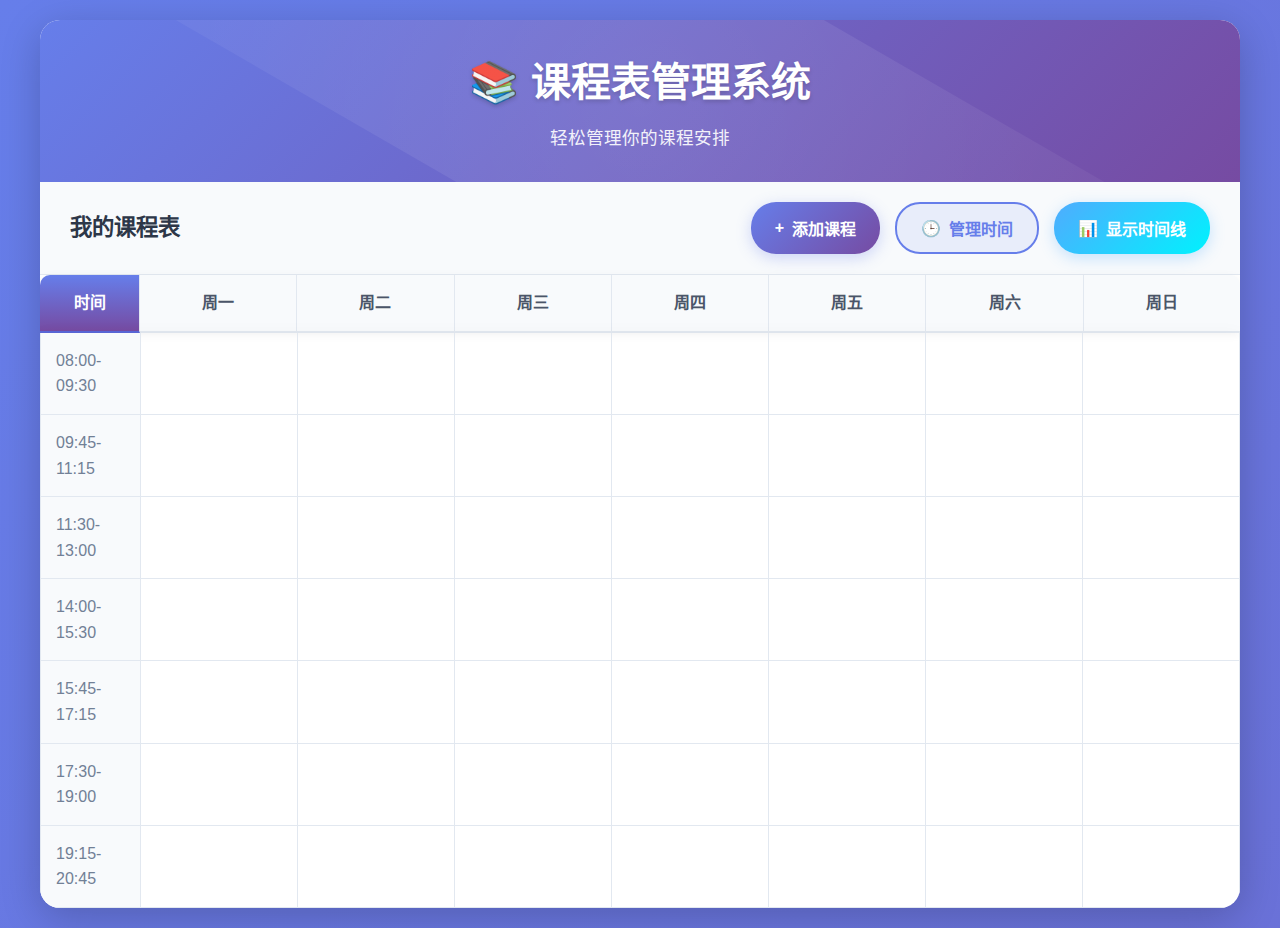
<file: index.html>
<!DOCTYPE html>
<html lang="zh-CN">

<head>
    <meta charset="UTF-8">
    <meta name="viewport" content="width=device-width, initial-scale=1.0">
    <title>课程表管理系统</title>
    <link rel="stylesheet" href="style.css">
</head>

<body>
    <div class="container">
        <header class="header">
            <h1>📚 课程表管理系统</h1>
            <p>轻松管理你的课程安排</p>
        </header>

        <main>
            <!-- 顶部操作栏 -->
            <section class="action-bar">
                <div class="action-bar-content">
                    <h2 class="action-title">我的课程表</h2>
                    <div class="action-buttons">
                        <button id="addCourseBtn" class="btn-add-course">
                            <span class="btn-icon">+</span>
                            添加课程
                        </button>
                        <button id="manageTimeSlotsBtn" class="btn-manage-time">
                            <span class="btn-icon">🕒</span>
                            管理时间
                        </button>
                        <button id="toggleTimelineBtn" class="btn-toggle-timeline">
                            <span class="btn-icon">📊</span>
                            显示时间线
                        </button>
                    </div>
                </div>
            </section>

            <!-- 时间线显示区域 -->
            <section id="timelineSection" class="timeline-section">
                <div class="timeline-container">
                    <h3>课程时间线</h3>
                    <div id="timelineContent" class="timeline-content">
                        <div class="empty-timeline">
                            <div class="empty-icon">📊</div>
                            <p>暂无课程时间线数据</p>
                        </div>
                    </div>
                </div>
            </section>

            <!-- 课程表网格显示区域 -->
            <section id="scheduleSection" class="course-schedule-section">
                <div class="schedule-container">
                    <div class="schedule-header">
                        <div class="time-header">时间</div>
                        <div class="day-header">周一</div>
                        <div class="day-header">周二</div>
                        <div class="day-header">周三</div>
                        <div class="day-header">周四</div>
                        <div class="day-header">周五</div>
                        <div class="day-header">周六</div>
                        <div class="day-header">周日</div>
                    </div>
                    <div id="scheduleGrid" class="schedule-grid">
                        <!-- 时间段行将通过JavaScript动态生成 -->

                        <!-- 修改空状态提示的显示方式 -->
                        <div id="emptyState" class="empty-state">
                            <div class="empty-icon">📚</div>
                            <h3>还没有添加任何课程</h3>
                            <p>点击右上角的"添加课程"按钮开始创建你的课程表吧！</p>
                        </div>
                    </div>
                </div>

                <!-- 移动端课程列表 -->
                <div class="mobile-course-list">
                    <div class="day-tabs">
                        <button class="day-tab active" data-day="all">全部</button>
                        <button class="day-tab" data-day="周一">周一</button>
                        <button class="day-tab" data-day="周二">周二</button>
                        <button class="day-tab" data-day="周三">周三</button>
                        <button class="day-tab" data-day="周四">周四</button>
                        <button class="day-tab" data-day="周五">周五</button>
                        <button class="day-tab" data-day="周六">周六</button>
                        <button class="day-tab" data-day="周日">周日</button>
                    </div>
                    <div id="courseCardsContainer" class="course-cards-container">
                        <!-- 课程卡片将通过JavaScript动态生成 -->
                    </div>
                </div>
            </section>
        </main>

        <!-- 添加课程模态框 -->
        <div id="courseModal" class="modal">
            <div class="modal-content">
                <div class="modal-header">
                    <h3>添加新课程</h3>
                    <button class="modal-close" id="closeModal">&times;</button>
                </div>
                <form id="courseForm" class="course-form">
                    <div class="form-group">
                        <label for="courseName">课程名称</label>
                        <input type="text" id="courseName" name="courseName" required placeholder="请输入课程名称">
                    </div>

                    <div class="form-group">
                        <label for="teacher">授课教师</label>
                        <input type="text" id="teacher" name="teacher" required placeholder="请输入教师姓名">
                    </div>

                    <div class="form-group">
                        <label for="day">上课日期</label>
                        <select id="day" name="day" required>
                            <option value="">请选择日期</option>
                            <option value="周一">周一</option>
                            <option value="周二">周二</option>
                            <option value="周三">周三</option>
                            <option value="周四">周四</option>
                            <option value="周五">周五</option>
                            <option value="周六">周六</option>
                            <option value="周日">周日</option>
                        </select>
                    </div>

                    <div class="form-group">
                        <label for="time">上课时间</label>
                        <select id="time" name="time" required>
                            <option value="">请选择时间段</option>
                            <!-- 时间段将通过JavaScript动态生成 -->
                        </select>
                    </div>

                    <div class="form-group">
                        <label for="location">上课地点</label>
                        <input type="text" id="location" name="location" required placeholder="请输入教室或地点">
                    </div>

                    <!-- 添加学生人数字段 -->
                    <div class="form-group">
                        <label for="studentCount">学生人数</label>
                        <input type="number" id="studentCount" name="studentCount" min="0" placeholder="请输入学生人数">
                    </div>

                    <!-- 添加课程分类字段 -->
                    <div class="form-group">
                        <label for="courseType">课程分类</label>
                        <select id="courseType" name="courseType">
                            <option value="必修课">必修课</option>
                            <option value="选修课">选修课</option>
                            <option value="实验课">实验课</option>
                            <option value="讲座">讲座</option>
                            <option value="其他">其他</option>
                        </select>
                    </div>

                    <!-- 添加颜色选择字段 -->
                    <div class="form-group">
                        <label for="courseColor">课程颜色</label>
                        <div class="color-picker">
                            <input type="color" id="courseColor" name="courseColor" value="#667eea">
                            <div class="color-presets">
                                <span class="color-preset" data-color="#667eea"></span>
                                <span class="color-preset" data-color="#764ba2"></span>
                                <span class="color-preset" data-color="#f093fb"></span>
                                <span class="color-preset" data-color="#f5576c"></span>
                                <span class="color-preset" data-color="#4facfe"></span>
                                <span class="color-preset" data-color="#43e97b"></span>
                                <span class="color-preset" data-color="#fa709a"></span>
                                <span class="color-preset" data-color="#fee140"></span>
                            </div>
                        </div>
                    </div>

                    <div class="form-group">
                        <label for="description">课程描述</label>
                        <textarea id="description" name="description" placeholder="请输入课程描述（可选）"></textarea>
                    </div>

                    <div class="modal-actions">
                        <button type="button" class="btn-cancel" id="cancelBtn">取消</button>
                        <button type="submit" class="btn-primary">保存课程</button>
                    </div>

                </form>
            </div>
        </div>

        <!-- 时间段管理模态框 -->
        <div id="timeSlotsModal" class="modal">
            <div class="modal-content">
                <div class="modal-header">
                    <h3>管理时间段</h3>
                    <button class="modal-close" id="closeTimeSlotsModal">&times;</button>
                </div>
                <div class="time-slots-management">
                    <div class="time-slots-controls">
                        <button id="addTimeSlotBtn" class="btn-add-time-slot">
                            <span class="btn-icon">+</span>
                            添加时间段
                        </button>
                    </div>
                    <div id="timeSlotsList" class="time-slots-list">
                        <!-- 时间段列表将通过JavaScript动态生成 -->
                    </div>
                </div>
            </div>
        </div>

        <!-- 移动端课程详情模态框 -->
        <div id="courseDetailModal" class="modal">
            <div class="modal-content">
                <div class="modal-header">
                    <h3>课程详情</h3>
                    <button class="modal-close" id="closeDetailModal">&times;</button>
                </div>
                <div class="course-detail-content" id="courseDetailContent">
                    <!-- 课程详情内容将通过JavaScript动态生成 -->
                </div>
            </div>
        </div>
    </div>

    <script src="script.js"></script>
</body>

</html>
</file>
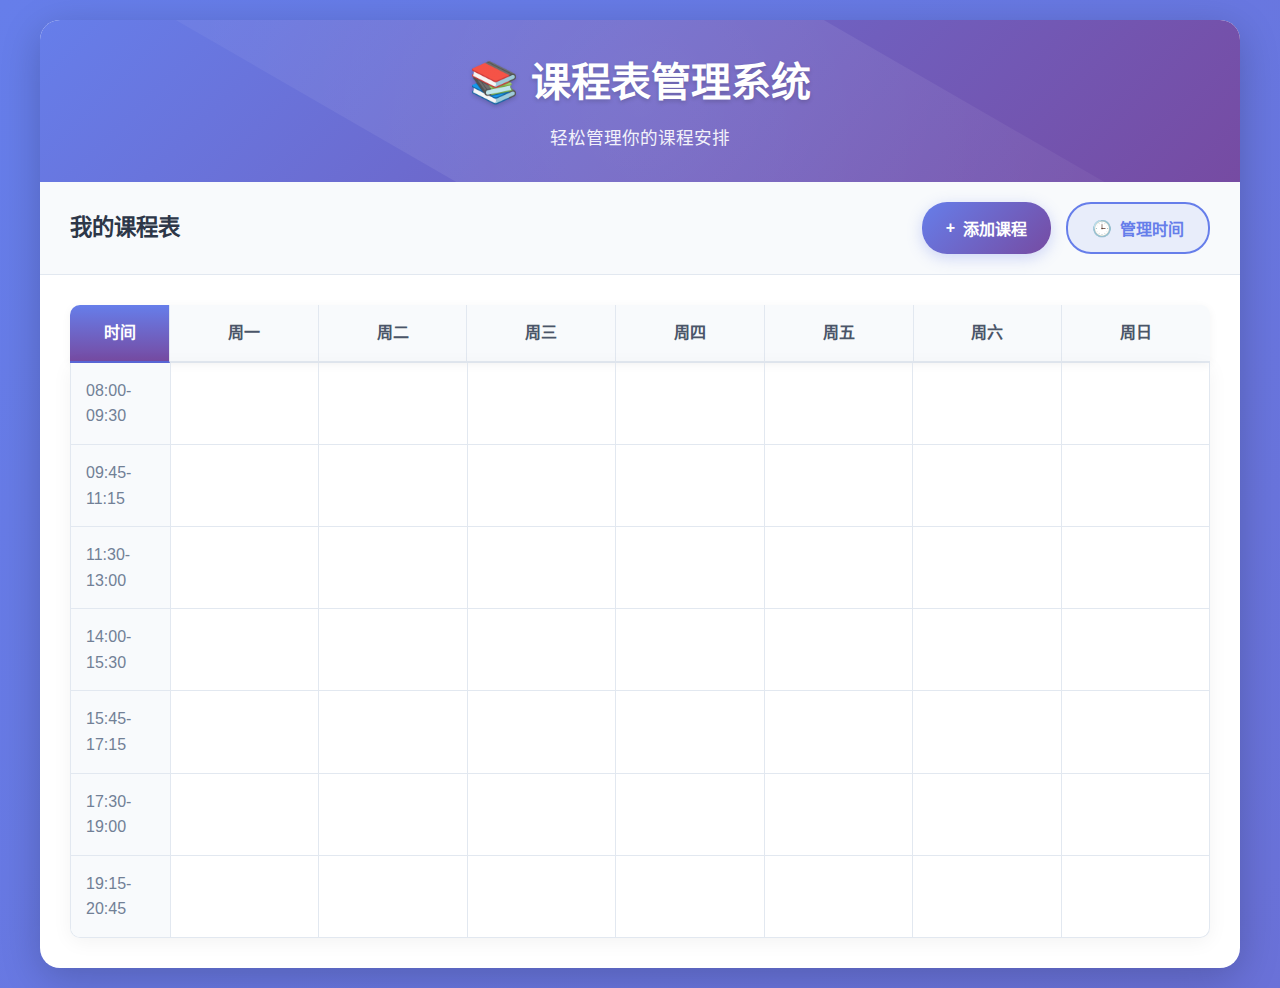
<file: secret/index.html>
<!DOCTYPE html>
<html lang="zh-CN">
<head>
    <meta charset="UTF-8">
    <meta name="viewport" content="width=device-width, initial-scale=1.0">
    <title>课程表管理系统</title>
    <link rel="stylesheet" href="style.css">
</head>
<body>
    <div class="container">
        <header class="header">
            <h1>📚 课程表管理系统</h1>
            <p>轻松管理你的课程安排</p>
        </header>

        <main>
            <!-- 顶部操作栏 -->
            <section class="action-bar">
                <div class="action-bar-content">
                    <h2 class="action-title">我的课程表</h2>
                    <div class="action-buttons">
                        <button id="addCourseBtn" class="btn-add-course">
                            <span class="btn-icon">+</span>
                            添加课程
                        </button>
                        <button id="manageTimeSlotsBtn" class="btn-manage-time">
                            <span class="btn-icon">🕒</span>
                            管理时间
                        </button>
                    </div>
                </div>
            </section>

            <!-- 课程表网格显示区域 -->
            <section class="course-schedule-section">
                <div class="schedule-container">
                    <div class="schedule-header">
                        <div class="time-header">时间</div>
                        <div class="day-header">周一</div>
                        <div class="day-header">周二</div>
                        <div class="day-header">周三</div>
                        <div class="day-header">周四</div>
                        <div class="day-header">周五</div>
                        <div class="day-header">周六</div>
                        <div class="day-header">周日</div>
                    </div>
                    <div id="scheduleGrid" class="schedule-grid">
                        <!-- 时间段行将通过JavaScript动态生成 -->

                        <!-- 修改空状态提示的显示方式 -->
                        <div id="emptyState" class="empty-state">
                            <div class="empty-icon">📚</div>
                            <h3>还没有添加任何课程</h3>
                            <p>点击右上角的"添加课程"按钮开始创建你的课程表吧！</p>
                        </div>
                    </div>
                </div>
                
                <!-- 移动端课程列表 -->
                <div class="mobile-course-list">
                    <div class="day-tabs">
                        <button class="day-tab active" data-day="all">全部</button>
                        <button class="day-tab" data-day="周一">周一</button>
                        <button class="day-tab" data-day="周二">周二</button>
                        <button class="day-tab" data-day="周三">周三</button>
                        <button class="day-tab" data-day="周四">周四</button>
                        <button class="day-tab" data-day="周五">周五</button>
                        <button class="day-tab" data-day="周六">周六</button>
                        <button class="day-tab" data-day="周日">周日</button>
                    </div>
                    <div id="courseCardsContainer" class="course-cards-container">
                        <!-- 课程卡片将通过JavaScript动态生成 -->
                    </div>
                </div>
            </section>
        </main>

        <!-- 添加课程模态框 -->
        <div id="courseModal" class="modal">
            <div class="modal-content">
                <div class="modal-header">
                    <h3>添加新课程</h3>
                    <button class="modal-close" id="closeModal">&times;</button>
                </div>
                <form id="courseForm" class="course-form">
                    <div class="form-group">
                        <label for="courseName">课程名称</label>
                        <input type="text" id="courseName" name="courseName" required placeholder="请输入课程名称">
                    </div>
                    
                    <div class="form-group">
                        <label for="teacher">授课教师</label>
                        <input type="text" id="teacher" name="teacher" required placeholder="请输入教师姓名">
                    </div>
                    
                    <div class="form-group">
                        <label for="day">上课日期</label>
                        <select id="day" name="day" required>
                            <option value="">请选择日期</option>
                            <option value="周一">周一</option>
                            <option value="周二">周二</option>
                            <option value="周三">周三</option>
                            <option value="周四">周四</option>
                            <option value="周五">周五</option>
                            <option value="周六">周六</option>
                            <option value="周日">周日</option>
                        </select>
                    </div>
                    
                    <div class="form-group">
                        <label for="time">上课时间</label>
                        <select id="time" name="time" required>
                            <option value="">请选择时间段</option>
                            <!-- 时间段将通过JavaScript动态生成 -->
                        </select>
                    </div>
                    
                    <div class="form-group">
                        <label for="location">上课地点</label>
                        <input type="text" id="location" name="location" required placeholder="请输入教室或地点">
                    </div>
                    
                    <!-- 添加学生人数字段 -->
                    <div class="form-group">
                        <label for="studentCount">学生人数</label>
                        <input type="number" id="studentCount" name="studentCount" min="0" placeholder="请输入学生人数">
                    </div>
                    
                    <div class="form-group">
                        <label for="description">课程描述</label>
                        <textarea id="description" name="description" placeholder="请输入课程描述（可选）"></textarea>
                    </div>
                    
                    <div class="modal-actions">
                        <button type="button" class="btn-cancel" id="cancelBtn">取消</button>
                        <button type="submit" class="btn-primary">保存课程</button>
                    </div>
                </form>
            </div>
        </div>

        <!-- 时间段管理模态框 -->
        <div id="timeSlotsModal" class="modal">
            <div class="modal-content">
                <div class="modal-header">
                    <h3>管理时间段</h3>
                    <button class="modal-close" id="closeTimeSlotsModal">&times;</button>
                </div>
                <div class="time-slots-management">
                    <div class="time-slots-controls">
                        <button id="addTimeSlotBtn" class="btn-add-time-slot">
                            <span class="btn-icon">+</span>
                            添加时间段
                        </button>
                    </div>
                    <div id="timeSlotsList" class="time-slots-list">
                        <!-- 时间段列表将通过JavaScript动态生成 -->
                    </div>
                </div>
            </div>
        </div>
        
        <!-- 移动端课程详情模态框 -->
        <div id="courseDetailModal" class="modal">
            <div class="modal-content">
                <div class="modal-header">
                    <h3>课程详情</h3>
                    <button class="modal-close" id="closeDetailModal">&times;</button>
                </div>
                <div class="course-detail-content" id="courseDetailContent">
                    <!-- 课程详情内容将通过JavaScript动态生成 -->
                </div>
            </div>
        </div>
    </div>

    <script src="script.js"></script>
</body>
</html>
</file>
<file: style.css>
/* 全局样式重置和增强 */
* {
    margin: 0;
    padding: 0;
    box-sizing: border-box;
}

body {
    font-family: -apple-system, BlinkMacSystemFont, 'Segoe UI', Roboto, 'Helvetica Neue', Arial, sans-serif;
    line-height: 1.6;
    color: #2d3748;
    background: linear-gradient(135deg, #667eea 0%, #764ba2 100%);
    min-height: 100vh;
    padding: 20px;
    animation: gradientShift 15s ease infinite;
    background-size: 400% 400%;
}

@keyframes gradientShift {
    0% {
        background-position: 0% 50%;
    }

    50% {
        background-position: 100% 50%;
    }

    100% {
        background-position: 0% 50%;
    }
}

.container {
    max-width: 1200px;
    margin: 0 auto;
    background: white;
    border-radius: 20px;
    box-shadow: 0 10px 40px rgba(0, 0, 0, 0.2);
    overflow: hidden;
    animation: containerAppear 0.5s ease-out;
}

@keyframes containerAppear {
    from {
        opacity: 0;
        transform: translateY(20px);
    }

    to {
        opacity: 1;
        transform: translateY(0);
    }
}

/* 头部样式 */
.header {
    background: linear-gradient(135deg, #667eea 0%, #764ba2 100%);
    color: white;
    padding: 30px;
    text-align: center;
    position: relative;
    overflow: hidden;
}

.header::before {
    content: "";
    position: absolute;
    top: -50%;
    left: -50%;
    width: 200%;
    height: 200%;
    background: radial-gradient(circle, rgba(255, 255, 255, 0.1) 0%, rgba(255, 255, 255, 0) 70%);
    transform: rotate(30deg);
}

.header h1 {
    font-size: 2.5rem;
    margin-bottom: 10px;
    font-weight: 700;
    text-shadow: 0 2px 4px rgba(0, 0, 0, 0.2);
    animation: textGlow 2s ease-in-out infinite alternate;
}

@keyframes textGlow {
    from {
        text-shadow: 0 2px 4px rgba(0, 0, 0, 0.2);
    }

    to {
        text-shadow: 0 2px 8px rgba(255, 255, 255, 0.3);
    }
}

.header p {
    font-size: 1.1rem;
    opacity: 0.9;
}

/* 操作栏样式 */
.action-bar {
    background: #f8fafc;
    border-bottom: 1px solid #e2e8f0;
    padding: 20px 30px;
}

.action-bar-content {
    display: flex;
    justify-content: space-between;
    align-items: center;
    flex-wrap: wrap;
    gap: 15px;
}

.action-title {
    font-size: 1.4rem;
    font-weight: 600;
    color: #2d3748;
}

.action-buttons {
    display: flex;
    gap: 15px;
    flex-wrap: wrap;
}

.btn-add-course {
    background: linear-gradient(135deg, #667eea 0%, #764ba2 100%);
    color: white;
    border: none;
    padding: 12px 24px;
    border-radius: 25px;
    font-size: 1rem;
    font-weight: 600;
    cursor: pointer;
    transition: all 0.3s ease;
    display: flex;
    align-items: center;
    gap: 8px;
    box-shadow: 0 4px 15px rgba(102, 126, 234, 0.3);
}

.btn-add-course:hover {
    transform: translateY(-2px);
    box-shadow: 0 8px 25px rgba(102, 126, 234, 0.4);
}

.btn-add-course:active {
    transform: translateY(0);
}

.btn-manage-time {
    background: rgba(102, 126, 234, 0.1);
    color: #667eea;
    border: 2px solid #667eea;
    padding: 12px 24px;
    border-radius: 25px;
    font-size: 1rem;
    font-weight: 600;
    cursor: pointer;
    transition: all 0.3s ease;
    display: flex;
    align-items: center;
    gap: 8px;
}

.btn-manage-time:hover {
    background: rgba(102, 126, 234, 0.2);
    transform: translateY(-2px);
    box-shadow: 0 8px 25px rgba(102, 126, 234, 0.2);
}

.btn-manage-time:active {
    transform: translateY(0);
}

/* 时间线切换按钮样式 */
.btn-toggle-timeline {
    background: linear-gradient(135deg, #4facfe 0%, #00f2fe 100%);
    color: white;
    border: none;
    padding: 12px 24px;
    border-radius: 25px;
    font-size: 1rem;
    font-weight: 600;
    cursor: pointer;
    transition: all 0.3s ease;
    display: flex;
    align-items: center;
    gap: 8px;
    box-shadow: 0 4px 15px rgba(79, 172, 254, 0.3);
}

.btn-toggle-timeline:hover {
    transform: translateY(-2px);
    box-shadow: 0 8px 25px rgba(79, 172, 254, 0.4);
}

.btn-toggle-timeline.active {
    background: linear-gradient(135deg, #fa709a 0%, #fee140 100%);
    box-shadow: 0 4px 15px rgba(250, 112, 154, 0.3);
}

/* 时间线区域样式 */
.timeline-section {
    background: #f8fafc;
    border-radius: 10px;
    padding: 30px 20px;
    margin: 20px 0;
    box-shadow: 0 4px 15px rgba(0, 0, 0, 0.05);
    display: none;
}

.timeline-section.active {
    display: block;
}

/* 响应式调整 */
@media (max-width: 768px) {
    .timeline-item {
        width: 160px;
        margin: 0 10px;
    }

    .timeline-content {
        padding: 12px;
    }

    .timeline-course-name {
        font-size: 1rem;
    }
}

.course-schedule-section {
    display: block;
}

.course-schedule-section.hidden {
    display: none;
}

@keyframes slideDown {
    from {
        opacity: 0;
        transform: translateY(-20px);
    }

    to {
        opacity: 1;
        transform: translateY(0);
    }
}

.timeline-container h3 {
    color: #2d3748;
    margin-bottom: 20px;
    font-size: 1.3rem;
}

.timeline-content {
    display: flex;
    flex-direction: column;
    gap: 30px;
}

/* 空时间线状态 */
.empty-timeline {
    text-align: center;
    padding: 60px 20px;
    color: #718096;
}

.empty-timeline .empty-icon {
    font-size: 4rem;
    margin-bottom: 15px;
    opacity: 0.7;
}

.empty-timeline p {
    font-size: 1.1rem;
}

/* 班级时间线 */
.class-timeline {
    background: white;
    border-radius: 12px;
    box-shadow: 0 4px 20px rgba(0, 0, 0, 0.05);
    padding: 20px;
    margin-bottom: 40px;
}

.class-timeline-header {
    text-align: center;
    margin-bottom: 20px;
    padding-bottom: 10px;
    border-bottom: 2px solid #e2e8f0;
}

.class-timeline-header h4 {
    color: #2d3748;
    font-size: 1.2rem;
    margin-bottom: 5px;
    margin: 0;
}

.class-timeline-header .total-students {
    background: #667eea;
    color: white;
    padding: 5px 12px;
    border-radius: 20px;
    font-size: 0.9rem;
    font-weight: 500;
    display: inline-block;
    margin-top: 5px;
}

/* 横向时间线容器 */
.timeline-items {
    position: relative;
    display: flex;
    align-items: flex-start;
    padding: 40px 0 0;
    margin: 0 -15px;
    overflow-x: auto;
    flex-wrap: nowrap;
}

/* 隐藏滚动条但保留功能 */
.timeline-items::-webkit-scrollbar {
    height: 6px;
}

.timeline-items::-webkit-scrollbar-track {
    background: #f1f1f1;
    border-radius: 3px;
}

.timeline-items::-webkit-scrollbar-thumb {
    background: #cbd5e0;
    border-radius: 3px;
}

.timeline-items::-webkit-scrollbar-thumb:hover {
    background: #a0aec0;
}

/* 时间线横向连接线 */
.timeline-items::before {
    content: '';
    position: absolute;
    left: 0;
    top: 20px;
    right: 0;
    height: 2px;
    background: #e2e8f0;
    z-index: 1;
}

/* 时间线节点项 */
.timeline-item {
    position: relative;
    flex: 0 0 auto;
    width: 200px;
    margin: 0 15px;
    animation: fadeInUp 0.5s ease-out;
    transition: transform 0.3s ease;
}

.timeline-item:hover {
    transform: translateY(-5px);
}

/* 时间线节点 */
.timeline-item::before {
    content: '';
    position: absolute;
    left: 50%;
    top: -20px;
    width: 20px;
    height: 20px;
    margin-left: -10px;
    border-radius: 50%;
    background: #667eea;
    border: 4px solid #edf2f7;
    box-shadow: 0 2px 8px rgba(102, 126, 234, 0.3);
    z-index: 2;
    transition: all 0.3s ease;
}

.timeline-item:hover::before {
    transform: scale(1.2);
    box-shadow: 0 3px 12px rgba(102, 126, 234, 0.4);
}

.timeline-date {
    font-weight: 600;
    color: #2d3748;
    margin-bottom: 8px;
    text-align: center;
    font-size: 0.9rem;
}

.timeline-date::before {
    content: '📅 ';
}

.timeline-content {
    background: #f8fafc;
    border-radius: 8px;
    padding: 15px;
    text-align: center;
    border-top: 3px solid #667eea;
    box-shadow: 0 2px 8px rgba(0, 0, 0, 0.05);
    transition: all 0.3s ease;
}

.timeline-content:hover {
    transform: translateY(-3px);
    box-shadow: 0 6px 16px rgba(0, 0, 0, 0.08);
}

.timeline-course-name {
    font-weight: 600;
    color: #2d3748;
    margin-bottom: 8px;
    font-size: 1.1rem;
}

.timeline-student-count {
    color: #718096;
    font-size: 0.85rem;
    margin-bottom: 3px;
}

.timeline-student-count::before {
    content: '👥 ';
}

.timeline-teacher {
    color: #718096;
    font-size: 0.85rem;
    margin-bottom: 3px;
}

.timeline-teacher::before {
    content: '👨‍🏫 ';
}

.timeline-location {
    color: #718096;
    font-size: 0.85rem;
}

.timeline-location::before {
    content: '🏢 ';
}

/* 响应式时间线 */
@media (max-width: 768px) {
    .timeline-section {
        padding: 20px 15px;
    }

    .class-timeline {
        padding: 15px;
    }

    .timeline-content {
        padding: 12px;
    }
}

.schedule-header {
    display: flex;
    background: #f8fafc;
    border-radius: 10px 10px 0 0;
    overflow: hidden;
    box-shadow: 0 2px 10px rgba(0, 0, 0, 0.05);
}

.time-header,
.day-header {
    flex: 1;
    padding: 15px;
    text-align: center;
    font-weight: 600;
    color: #4a5568;
    border-right: 1px solid #e2e8f0;
    border-bottom: 2px solid #e2e8f0;
}

.time-header:last-child,
.day-header:last-child {
    border-right: none;
}

.time-header {
    flex: 0 0 100px;
    background: linear-gradient(to bottom, #667eea, #764ba2);
    color: white;
    border-bottom: 2px solid #5a67d8;
}

.day-header {
    background: #f8fafc;
    color: #4a5568;
}

/* 课程表网格 */
.schedule-grid {
    display: flex;
    flex-direction: column;
    border: 1px solid #e2e8f0;
    border-top: none;
    border-radius: 0 0 10px 10px;
    overflow: hidden;
    box-shadow: 0 4px 20px rgba(0, 0, 0, 0.05);
    min-height: 560px;
    position: relative;
}

.time-slot {
    display: flex;
    border-bottom: 1px solid #e2e8f0;
    transition: background-color 0.2s ease;
}

.time-slot:last-child {
    border-bottom: none;
}

.time-slot:hover {
    background-color: #f8fafc;
}

.time-label {
    flex: 0 0 100px;
    display: flex;
    align-items: center;
    justify-content: center;
    padding: 15px;
    background: #f8fafc;
    font-weight: 500;
    color: #718096;
    border-right: 1px solid #e2e8f0;
}

.course-cell {
    flex: 1;
    min-height: 80px;
    border-right: 1px solid #e2e8f0;
    position: relative;
    transition: all 0.2s ease;
    padding: 5px;
}

.course-cell:last-child {
    border-right: none;
}

.course-cell:hover {
    background-color: #f8fafc;
    box-shadow: inset 0 0 0 1px rgba(102, 126, 234, 0.2);
}

.course-cell.occupied {
    background-color: rgba(102, 126, 234, 0.05);
}

.course-cell.occupied:hover {
    background-color: rgba(102, 126, 234, 0.1);
}

/* 空状态样式 - 在课程表网格内显示 */
.schedule-grid .empty-state {
    position: absolute;
    top: 0;
    left: 0;
    right: 0;
    bottom: 0;
    display: flex;
    flex-direction: column;
    justify-content: center;
    align-items: center;
    background: rgba(255, 255, 255, 0.9);
    z-index: 5;
    border-radius: 0 0 10px 10px;
    display: none;
}

.schedule-grid .empty-state.show {
    display: flex;
}

.schedule-grid .empty-state .empty-icon {
    font-size: 4rem;
    margin-bottom: 20px;
    opacity: 0.7;
}

.schedule-grid .empty-state h3 {
    font-size: 1.5rem;
    margin-bottom: 10px;
    color: #4a5568;
}

.schedule-grid .empty-state p {
    font-size: 1.1rem;
    margin-bottom: 20px;
    color: #718096;
    text-align: center;
    max-width: 80%;
}

/* 课程项样式 - 修复显示问题 */
.course-item {
    position: relative;
    padding: 10px;
    border-radius: 8px;
    cursor: pointer;
    transition: all 0.3s cubic-bezier(0.4, 0, 0.2, 1);
    overflow: hidden;
    box-shadow: 0 4px 15px rgba(0, 0, 0, 0.1);
    display: flex;
    flex-direction: column;
    gap: 3px;
    transform: translateY(0);
    opacity: 1;
    min-height: 80px;
    justify-content: center;
    color: white;
}

.course-type {
    font-size: 10px;
    opacity: 0.9;
    text-transform: uppercase;
    letter-spacing: 0.5px;
    font-weight: 600;
    margin-bottom: 2px;
}

.course-name {
    font-weight: 600;
    font-size: 14px;
    margin-bottom: 2px;
}

.course-teacher {
    font-size: 12px;
    opacity: 0.9;
    margin-bottom: 2px;
}

.course-location {
    font-size: 12px;
    opacity: 0.9;
}

.course-item:hover {
    transform: translateY(-3px);
    box-shadow: 0 8px 25px rgba(102, 126, 234, 0.4);
    z-index: 10;
}

.course-item.course-enter {
    transform: translateY(20px);
    opacity: 0;
}

.course-item.course-enter-active {
    transform: translateY(0);
    opacity: 1;
}

.course-name {
    font-weight: 600;
    font-size: 0.9rem;
    white-space: nowrap;
    overflow: hidden;
    text-overflow: ellipsis;
}

.course-teacher,
.course-location {
    font-size: 0.8rem;
    opacity: 0.9;
    white-space: nowrap;
    overflow: hidden;
    text-overflow: ellipsis;
}

.delete-btn {
    position: absolute;
    top: 4px;
    right: 4px;
    background: rgba(255, 255, 255, 0.2);
    border: none;
    color: white;
    width: 20px;
    height: 20px;
    border-radius: 50%;
    cursor: pointer;
    font-size: 0.7rem;
    display: flex;
    align-items: center;
    justify-content: center;
    transition: all 0.2s ease;
    opacity: 0;
    transform: scale(0.8);
}

.course-item:hover .delete-btn {
    opacity: 1;
    transform: scale(1);
}

.delete-btn:hover {
    background: rgba(255, 255, 255, 0.3);
    transform: scale(1.1) !important;
}

/* 模态框样式 - 美化版本 */
.modal {
    display: none;
    position: fixed;
    top: 0;
    left: 0;
    width: 100%;
    height: 100%;
    background-color: rgba(0, 0, 0, 0.5);
    z-index: 1000;
    justify-content: center;
    align-items: center;
    backdrop-filter: blur(4px);
}

.modal.show {
    display: flex;
    animation: fadeIn 0.3s ease-out;
}

.modal-content {
    background: linear-gradient(135deg, #ffffff 0%, #f8fafc 100%);
    border-radius: 12px;
    box-shadow: 0 20px 25px -5px rgba(0, 0, 0, 0.1), 0 10px 10px -5px rgba(0, 0, 0, 0.04);
    width: 90%;
    max-width: 550px;
    max-height: 90vh;
    overflow-y: auto;
    position: relative;
    animation: modalSlideIn 0.3s cubic-bezier(0.34, 1.56, 0.64, 1);
    border: 1px solid rgba(255, 255, 255, 0.18);
}

@keyframes modalSlideIn {
    from {
        opacity: 0;
        transform: translateY(-20px) scale(0.95);
    }

    to {
        opacity: 1;
        transform: translateY(0) scale(1);
    }
}

.modal-header {
    display: flex;
    justify-content: space-between;
    align-items: center;
    padding: 24px 28px;
    border-bottom: 1px solid #e2e8f0;
    background: linear-gradient(135deg, #667eea 0%, #764ba2 100%);
    color: white;
    border-radius: 12px 12px 0 0;
}

.modal-header h3 {
    margin: 0;
    color: white;
    font-size: 1.4rem;
    font-weight: 600;
}

.modal-close {
    background: rgba(255, 255, 255, 0.2);
    border: none;
    font-size: 1.5rem;
    cursor: pointer;
    color: white;
    padding: 0;
    width: 32px;
    height: 32px;
    display: flex;
    align-items: center;
    justify-content: center;
    border-radius: 50%;
    transition: all 0.2s;
}

.modal-close:hover {
    background: rgba(255, 255, 255, 0.3);
    transform: scale(1.1);
}

.modal-close:hover {
    background: rgba(255, 255, 255, 0.2);
    transform: rotate(90deg);
}

.modal-body {
    padding: 30px;
}

.modal-actions {
    display: flex;
    gap: 15px;
    justify-content: flex-end;
    margin-top: 30px;
    padding: 0 30px 30px;
}

.course-form {
    padding: 28px;
}

.form-group {
    margin-bottom: 20px;
    animation: formSlideIn 0.4s ease-out both;
}

.form-group:nth-child(1) {
    animation-delay: 0.1s;
}

.form-group:nth-child(2) {
    animation-delay: 0.15s;
}

.form-group:nth-child(3) {
    animation-delay: 0.2s;
}

.form-group:nth-child(4) {
    animation-delay: 0.25s;
}

.form-group:nth-child(5) {
    animation-delay: 0.3s;
}

.form-group:nth-child(6) {
    animation-delay: 0.35s;
}

.form-group:nth-child(7) {
    animation-delay: 0.4s;
}

.form-group:nth-child(8) {
    animation-delay: 0.45s;
}

@keyframes formSlideIn {
    from {
        opacity: 0;
        transform: translateY(10px);
    }

    to {
        opacity: 1;
        transform: translateY(0);
    }
}

.form-group label {
    display: block;
    margin-bottom: 8px;
    font-weight: 600;
    color: #374151;
    font-size: 14px;
}

/* 课程类型选择样式 */
#courseType {
    width: 100%;
    padding: 8px 12px;
    border: 1px solid #ddd;
    border-radius: 4px;
    font-size: 14px;
    background-color: white;
    cursor: pointer;
}

#courseType:focus {
    border-color: #667eea;
    outline: none;
    box-shadow: 0 0 0 2px rgba(102, 126, 234, 0.2);
}

/* 颜色选择器样式 - 修复类名匹配 */
.color-picker {
    display: flex;
    align-items: center;
    gap: 15px;
    flex-wrap: wrap;
}

#courseColor {
    width: 80px;
    height: 40px;
    border: 2px solid #e2e8f0;
    border-radius: 6px;
    cursor: pointer;
    background-color: white;
    transition: border-color 0.2s;
}

#courseColor:hover {
    border-color: #667eea;
}

#courseColor:focus {
    outline: none;
    border-color: #667eea;
    box-shadow: 0 0 0 3px rgba(102, 126, 234, 0.1);
}

.color-presets {
    display: flex;
    gap: 10px;
    flex-wrap: wrap;
}

.color-preset {
    width: 32px;
    height: 32px;
    border-radius: 50%;
    border: 3px solid transparent;
    cursor: pointer;
    transition: all 0.2s;
    box-shadow: 0 2px 4px rgba(0, 0, 0, 0.1);
}

.color-preset:hover {
    transform: scale(1.15);
    box-shadow: 0 4px 8px rgba(0, 0, 0, 0.2);
}

.color-preset.selected {
    border-color: #333;
    transform: scale(1.1);
}

/* 填充预设颜色 */
.color-preset[data-color="#667eea"] {
    background-color: #667eea;
}

.color-preset[data-color="#764ba2"] {
    background-color: #764ba2;
}

.color-preset[data-color="#f093fb"] {
    background-color: #f093fb;
}

.color-preset[data-color="#f5576c"] {
    background-color: #f5576c;
}

.color-preset[data-color="#4facfe"] {
    background-color: #4facfe;
}

.color-preset[data-color="#43e97b"] {
    background-color: #43e97b;
}

.color-preset[data-color="#fa709a"] {
    background-color: #fa709a;
}

.color-preset[data-color="#fee140"] {
    background-color: #fee140;
}

/* 课程详情中的颜色显示 */
.color-display {
    display: inline-block;
    width: 20px;
    height: 20px;
    border-radius: 4px;
    border: 1px solid #ddd;
    vertical-align: middle;
    margin-left: 8px;
}

.form-group:nth-child(1) {
    animation-delay: 0.1s;
}

.form-group:nth-child(2) {
    animation-delay: 0.2s;
}

.form-group:nth-child(3) {
    animation-delay: 0.3s;
}

.form-group:nth-child(4) {
    animation-delay: 0.4s;
}

.form-group:nth-child(5) {
    animation-delay: 0.5s;
}

.form-group:nth-child(6) {
    animation-delay: 0.6s;
}

@keyframes slideUp {
    from {
        transform: translateY(20px);
        opacity: 0;
    }

    to {
        transform: translateY(0);
        opacity: 1;
    }
}

.form-group label {
    display: block;
    margin-bottom: 8px;
    font-weight: 600;
    color: #4a5568;
    font-size: 0.9rem;
}

/* 禁用状态的时间选择器样式 */
select:disabled {
    background-color: #f7fafc;
    color: #718096;
    cursor: not-allowed;
}

/* 时间锁定提示样式 */
.time-lock-note {
    font-size: 0.8rem;
    color: #666;
    margin-top: 4px;
    font-style: italic;
}

.form-group input,
.form-group select,
.form-group textarea {
    width: 100%;
    padding: 12px;
    border: 2px solid #e2e8f0;
    border-radius: 8px;
    font-size: 1rem;
    transition: all 0.3s ease;
    font-family: inherit;
    background: #f8fafc;
}

.form-group input:focus,
.form-group select:focus,
.form-group textarea:focus {
    outline: none;
    border-color: #667eea;
    background: white;
    box-shadow: 0 0 0 3px rgba(102, 126, 234, 0.2);
}

.btn-primary {
    background: linear-gradient(135deg, #667eea 0%, #764ba2 100%);
    color: white;
    border: none;
    padding: 12px 24px;
    border-radius: 8px;
    font-size: 1rem;
    font-weight: 600;
    cursor: pointer;
    transition: all 0.3s cubic-bezier(0.4, 0, 0.2, 1);
    box-shadow: 0 4px 15px rgba(102, 126, 234, 0.3);
    width: 100%;
}

.btn-primary:hover {
    transform: translateY(-2px);
    box-shadow: 0 6px 20px rgba(102, 126, 234, 0.4);
}

.btn-primary:active {
    transform: translateY(0);
}

.btn-cancel {
    background: #e2e8f0;
    color: #4a5568;
    border: none;
    padding: 12px 24px;
    border-radius: 8px;
    font-size: 1rem;
    font-weight: 600;
    cursor: pointer;
    transition: all 0.3s ease;
}

.btn-cancel:hover {
    background: #cbd5e0;
    transform: translateY(-1px);
}

.btn-cancel:active {
    transform: translateY(0);
}

/* 按钮样式 */
.btn-danger {
    background: #e53e3e;
    color: white;
    border: none;
    padding: 12px 24px;
    border-radius: 8px;
    font-size: 1rem;
    font-weight: 600;
    cursor: pointer;
    transition: all 0.3s cubic-bezier(0.4, 0, 0.2, 1);
    box-shadow: 0 4px 15px rgba(229, 62, 62, 0.3);
    width: 100%;
}

.btn-danger:hover {
    background: #c53030;
    transform: translateY(-2px);
    box-shadow: 0 6px 20px rgba(229, 62, 62, 0.4);
}

.btn-danger:hover {
    background: #c53030;
    transform: translateY(-2px);
    box-shadow: 0 6px 20px rgba(229, 62, 62, 0.4);
}

/* 时间段管理模态框样式 */
.time-slots-management {
    padding: 30px;
}

.time-slots-controls {
    display: flex;
    justify-content: flex-end;
    margin-bottom: 20px;
}

.btn-add-time-slot {
    background: linear-gradient(135deg, #4CAF50 0%, #2E7D32 100%);
    color: white;
    border: none;
    padding: 10px 20px;
    border-radius: 8px;
    font-size: 1rem;
    font-weight: 600;
    cursor: pointer;
    transition: all 0.3s cubic-bezier(0.4, 0, 0.2, 1);
    display: flex;
    align-items: center;
    gap: 8px;
    box-shadow: 0 4px 15px rgba(76, 175, 80, 0.3);
}

.btn-add-time-slot:hover {
    background: linear-gradient(135deg, #45a049 0%, #1B5E20 100%);
    transform: translateY(-2px);
    box-shadow: 0 6px 20px rgba(76, 175, 80, 0.4);
}

.time-slots-list {
    max-height: 400px;
    overflow-y: auto;
}

.time-slot-item {
    display: flex;
    justify-content: space-between;
    align-items: center;
    padding: 15px 20px;
    background: #f8fafc;
    border-radius: 8px;
    margin-bottom: 10px;
    border: 1px solid #e2e8f0;
    transition: all 0.3s ease;
    animation: fadeIn 0.3s ease-out;
}

.time-slot-item:hover {
    background: #edf2f7;
    border-color: #cbd5e0;
    transform: translateY(-2px);
    box-shadow: 0 4px 10px rgba(0, 0, 0, 0.05);
}

.time-slot-input {
    flex: 1;
    padding: 10px;
    border: 2px solid #e2e8f0;
    border-radius: 6px;
    font-size: 1rem;
    transition: all 0.2s ease;
    margin-right: 10px;
    background: white;
}

.time-slot-input:focus {
    outline: none;
    border-color: #667eea;
    box-shadow: 0 0 0 3px rgba(102, 126, 234, 0.2);
}

.time-slot-actions {
    display: flex;
    gap: 10px;
}

.btn-edit-time-slot {
    background: #3182ce;
    color: white;
    border: none;
    padding: 6px 12px;
    border-radius: 6px;
    font-size: 0.85rem;
    cursor: pointer;
    transition: all 0.2s ease;
}

.btn-edit-time-slot:hover {
    background: #2c5aa0;
    transform: translateY(-1px);
}

.btn-delete-time-slot {
    background: #e53e3e;
    color: white;
    border: none;
    padding: 6px 12px;
    border-radius: 6px;
    font-size: 0.85rem;
    cursor: pointer;
    transition: all 0.2s ease;
}

.btn-delete-time-slot:hover {
    background: #c53030;
    transform: translateY(-1px);
}

.empty-time-slots {
    text-align: center;
    padding: 40px 20px;
    color: #718096;
    font-style: italic;
}

/* 课程详情模态框内容样式 */
.course-detail-content {
    padding: 20px;
    max-height: calc(90vh - 120px);
    overflow-y: auto;
    -webkit-overflow-scrolling: touch;
}

.detail-item {
    margin-bottom: 20px;
    padding-bottom: 20px;
    border-bottom: 1px solid #e2e8f0;
}

.detail-item:last-child {
    border-bottom: none;
    margin-bottom: 0;
    padding-bottom: 0;
}

.detail-item h4 {
    font-weight: 600;
    color: #4a5568;
    margin-bottom: 8px;
    font-size: 1.2rem;
}

.detail-item strong {
    color: #4a5568;
    margin-bottom: 8px;
    display: block;
    font-size: 0.9rem;
}

.detail-item:not(.detail-actions) {
    color: #2d3748;
    font-size: 1.1rem;
    line-height: 1.5;
}

.detail-actions {
    display: flex;
    justify-content: flex-end;
    margin-top: 20px;
}

.btn-delete {
    background: #e53e3e;
    color: white;
    border: none;
    padding: 12px 24px;
    border-radius: 8px;
    font-size: 1rem;
    font-weight: 600;
    cursor: pointer;
    transition: all 0.3s cubic-bezier(0.4, 0, 0.2, 1);
    box-shadow: 0 4px 15px rgba(229, 62, 62, 0.3);
}

.btn-delete:hover {
    background: #c53030;
    transform: translateY(-2px);
    box-shadow: 0 6px 20px rgba(229, 62, 62, 0.4);
}

/* 课程提示框样式 */
.course-tooltip {
    position: fixed;
    max-width: 320px;
    font-size: 0.9rem;
    line-height: 1.6;
    z-index: 10000;
    pointer-events: none;
    animation: tooltipAppear 0.2s cubic-bezier(0.4, 0, 0.2, 1);
    transform-origin: top left;
    background: transparent;
    padding: 0;
    overflow: hidden;
}

@keyframes tooltipAppear {
    from {
        opacity: 0;
        transform: scale(0.9);
    }

    to {
        opacity: 1;
        transform: scale(1);
    }
}

.course-tooltip .tooltip-header {
    font-weight: 600;
    margin-bottom: 10px;
    padding-bottom: 10px;
    border-bottom: 1px solid rgba(255, 255, 255, 0.2);
    font-size: 1rem;
}

.course-tooltip .tooltip-body p {
    margin-bottom: 6px;
}

.course-tooltip .tooltip-body p:last-child {
    margin-bottom: 0;
}

/* 消息提示样式 */
.message-notification {
    position: fixed;
    top: 20px;
    right: 20px;
    padding: 15px 25px;
    border-radius: 8px;
    font-weight: 600;
    z-index: 10000;
    max-width: 350px;
    color: white;
    transform: translateX(100%);
    opacity: 0;
    transition: all 0.3s cubic-bezier(0.4, 0, 0.2, 1);
    box-shadow: 0 6px 20px rgba(0, 0, 0, 0.2);
}

.message-notification.message-success {
    background: #48bb78;
}

.message-notification.message-error {
    background: #e53e3e;
}

.message-notification.message-info {
    background: #3182ce;
}

.message-notification.show {
    transform: translateX(0);
    opacity: 1;
}

/* 滚动条样式 */
::-webkit-scrollbar {
    width: 8px;
    height: 8px;
}

::-webkit-scrollbar-track {
    background: #f1f1f1;
    border-radius: 4px;
}

::-webkit-scrollbar-thumb {
    background: #667eea;
    border-radius: 4px;
}

::-webkit-scrollbar-thumb:hover {
    background: #5a67d8;
}

/* 动画定义 */
@keyframes fadeIn {
    from {
        opacity: 0;
    }

    to {
        opacity: 1;
    }
}

@keyframes fadeOut {
    from {
        opacity: 1;
    }

    to {
        opacity: 0;
    }
}

/* 移动端课程列表容器 - 默认隐藏，在移动设备上显示 */
.mobile-course-list {
    display: none;
    padding: 0 15px 15px;
    margin-top: 15px;
}

/* 移动设备上显示卡片视图，隐藏表格视图 */
@media (max-width: 768px) {
    .mobile-course-list {
        display: block;
    }

    .schedule-container {
        display: none;
    }
}

.day-tab {
    display: inline-block;
    padding: 8px 16px;
    margin: 5px;
    border-radius: 20px;
    background-color: #f8fafc;
    border: 1px solid #e2e8f0;
    cursor: pointer;
    font-size: 0.9rem;
    transition: all 0.3s ease;
}

.day-tab.active {
    background: linear-gradient(135deg, #667eea 0%, #764ba2 100%);
    color: white;
    border-color: #667eea;
}

.day-tab:hover {
    transform: translateY(-1px);
    box-shadow: 0 2px 10px rgba(0, 0, 0, 0.1);
}

.course-cards-container {
    display: flex;
    flex-direction: column;
    gap: 15px;
    margin-top: 15px;
}

.course-card {
    background: white;
    border-radius: 12px;
    padding: 20px;
    box-shadow: 0 4px 15px rgba(0, 0, 0, 0.05);
    border: 1px solid #e2e8f0;
    transition: all 0.3s ease;
}

.course-card:hover {
    transform: translateY(-2px);
    box-shadow: 0 6px 20px rgba(0, 0, 0, 0.1);
}

.course-card-header {
    display: flex;
    justify-content: space-between;
    align-items: center;
    margin-bottom: 15px;
}

.course-card-title {
    font-size: 1.2rem;
    font-weight: 600;
    color: #2d3748;
}

.course-card-time {
    font-size: 0.9rem;
    color: #667eea;
    font-weight: 500;
}

.course-card-detail {
    display: flex;
    gap: 20px;
    margin-bottom: 10px;
    font-size: 0.95rem;
}

.course-card-detail .detail-label {
    color: #718096;
    font-weight: 500;
    min-width: 60px;
}

.course-card-detail .detail-value {
    color: #4a5568;
}

/* 保留全局样式重置和基础样式 */
/* 全局样式重置和增强 */
* {
    margin: 0;
    padding: 0;
    box-sizing: border-box;
}

body {
    font-family: -apple-system, BlinkMacSystemFont, 'Segoe UI', Roboto, 'Helvetica Neue', Arial, sans-serif;
    line-height: 1.6;
    color: #2d3748;
    background: linear-gradient(135deg, #667eea 0%, #764ba2 100%);
    min-height: 100vh;
    padding: 20px;
    animation: gradientShift 15s ease infinite;
    background-size: 400% 400%;
}

/* 其他全局样式保持不变... */


/* 移动端模态框优化 */
@media (max-width: 768px) {

    /* 已有样式保持不变 */
    body {
        padding: 20px;
        font-size: 14px;
        background: linear-gradient(135deg, #667eea 0%, #764ba2 100%);
        min-height: 100vh;
        animation: gradientShift 15s ease infinite;
        background-size: 400% 400%;
    }

    .container {
        max-width: 1200px;
        margin: 0 auto;
        background: white;
        border-radius: 20px;
        box-shadow: 0 10px 40px rgba(0, 0, 0, 0.2);
        overflow: hidden;
        animation: containerAppear 0.5s ease-out;
        border: none;
    }

    .header {
        padding: 20px;
    }

    .header h1 {
        font-size: 1.8rem;
    }

    .action-bar {
        padding: 15px 20px;
    }

    .action-bar-content {
        flex-direction: column;
        gap: 15px;
        text-align: center;
    }

    .action-buttons {
        display: flex;
        flex-wrap: wrap;
        justify-content: center;
        gap: 10px;
        width: 100%;
    }

    .btn-add-course,
    .btn-manage-time {
        margin: 0;
        flex: 1;
        min-width: 150px;
        padding: 12px 20px;
        font-size: 0.9rem;
    }

    /* 课程表容器优化 */
    .course-schedule-section {
        overflow-x: auto;
        -webkit-overflow-scrolling: touch;
    }

    .schedule-container {
        padding: 15px;
        overflow-x: auto;
        -webkit-overflow-scrolling: touch;
        min-width: 800px;
    }

    .schedule-header {
        min-width: 800px;
        display: flex;
    }

    .schedule-grid {
        min-width: 800px;
    }

    .time-slot {
        display: flex;
        min-height: 80px;
    }

    .time-label {
        flex: 0 0 100px;
        display: flex;
        align-items: center;
        justify-content: center;
        padding: 15px;
        background: #f8fafc;
        font-weight: 500;
        color: #718096;
        border-right: 1px solid #e2e8f0;
        border-bottom: 1px solid #e2e8f0;
    }

    .course-cell {
        flex: 1;
        min-height: 80px;
        min-width: 80px;
        border-right: 1px solid #e2e8f0;
        border-bottom: 1px solid #e2e8f0;
        position: relative;
        padding: 5px;
    }

    /* 课程项样式 - 保持与PC端一致但优化显示 */
    .course-item {
        position: absolute;
        top: 5px;
        left: 5px;
        right: 5px;
        bottom: 5px;
        background: linear-gradient(135deg, #667eea 0%, #764ba2 100%);
        color: white;
        padding: 10px;
        border-radius: 8px;
        cursor: pointer;
        overflow: hidden;
        display: flex;
        flex-direction: column;
        gap: 3px;
        box-shadow: 0 4px 15px rgba(0, 0, 0, 0.1);
    }

    .course-name {
        font-weight: 600;
        font-size: 0.9rem;
        white-space: nowrap;
        overflow: hidden;
        text-overflow: ellipsis;
    }

    .course-teacher,
    .course-location {
        font-size: 0.8rem;
        opacity: 0.9;
        white-space: nowrap;
        overflow: hidden;
        text-overflow: ellipsis;
    }

    /* 模态框优化 - 重点修改部分 */
    .modal-content {
        width: 95%;
        max-width: none;
        max-height: 90vh;
        margin: 5vh auto;
        border-radius: 12px;
        overflow: hidden;
        display: flex;
        flex-direction: column;
    }

    /* 模态框内容区域样式 */
    .modal-content {
        display: flex;
        flex-direction: column;
        height: 90vh;
        max-height: 90vh;
        overflow: hidden;
    }

    /* 模态框头部固定 */
    .modal-header {
        flex-shrink: 0;
        z-index: 10;
    }

    /* 确保课程表单成为主要的滚动区域 */
    .course-form {
        flex: 1;
        overflow-y: auto;
        padding: 20px;
        margin: 0;
        width: 100%;
        max-width: 100%;
        -webkit-overflow-scrolling: touch;
        padding-bottom: 80px;
        /* 为底部按钮预留空间 */
    }

    /* 按钮区域样式，确保在小屏幕上也能正确显示并固定在底部 */
    .modal-actions {
        position: fixed;
        bottom: 0;
        left: 0;
        right: 0;
        padding: 15px 20px;
        background: white;
        border-top: 1px solid #e2e8f0;
        z-index: 100;
        display: flex;
        gap: 10px;
        width: calc(100% - 30px);
        margin: 0 auto;
        max-width: 600px;
    }

    /* 修复iOS设备上的滚动问题 */
    @media (max-width: 480px) {
        .modal {
            padding: 10px;
            align-items: flex-start;
            overflow-y: hidden;
            -webkit-overflow-scrolling: touch;
        }

        .modal-content {
            margin: 10px auto;
            max-height: 95vh;
            height: 95vh;
            width: 100%;
        }

        .course-form {
            padding: 15px;
            padding-bottom: 80px;
            min-height: 200px;
        }

        .modal-actions {
            padding: 15px;
            width: calc(100% - 20px);
        }
    }

    /* 确保模态框body也能正常滚动 */
    .modal-body {
        overflow-y: auto;
        -webkit-overflow-scrolling: touch;
        flex: 1;
    }

    .form-group input,
    .form-group select,
    .form-group textarea {
        padding: 12px;
        font-size: 16px;
        /* 防止iOS缩放 */
        border-radius: 8px;
        border: 1px solid #e2e8f0;
    }

    .btn-primary,
    .btn-cancel,
    .btn-danger {
        width: 100%;
        text-align: center;
        padding: 14px;
        border-radius: 8px;
        font-size: 1rem;
        font-weight: 600;
    }

    .modal-actions {
        padding: 0 20px 20px;
        flex-direction: column;
        gap: 10px;
        width: 100%;
    }

    /* 时间段管理模态框优化 */
    .time-slots-management {
        padding: 20px;
    }

    .time-slot-item {
        flex-direction: column;
        align-items: flex-start;
        gap: 10px;
    }

    .time-slot-input {
        width: 100%;
        margin-right: 0;
    }

    .time-slot-actions {
        width: 100%;
        justify-content: flex-end;
    }

    /* 修复空状态显示 */
    .schedule-grid .empty-state {
        min-width: 800px;
        position: absolute;
        top: 0;
        left: 0;
        right: 0;
        bottom: 0;
        display: flex;
        flex-direction: column;
        justify-content: center;
        align-items: center;
        background: rgba(255, 255, 255, 0.9);
        z-index: 5;
        border-radius: 0 0 10px 10px;
    }

    .schedule-grid .empty-state.show {
        display: flex;
    }
}

/* 更小屏幕的优化 */
@media (max-width: 480px) {
    body {
        padding: 5px;
    }

    .container {
        border-radius: 10px;
    }

    .header {
        background: linear-gradient(135deg, #667eea 0%, #764ba2 100%);
        color: white;
        padding: 20px 15px;
        text-align: center;
        position: relative;
        overflow: hidden;
    }

    .header::before {
        content: "";
        position: absolute;
        top: -50%;
        left: -50%;
        width: 200%;
        height: 200%;
        background: radial-gradient(circle, rgba(255, 255, 255, 0.1) 0%, rgba(255, 255, 255, 0) 70%);
        transform: rotate(30deg);
    }

    .header h1 {
        font-size: 1.7rem;
        margin-bottom: 10px;
        font-weight: 700;
        text-shadow: 0 2px 4px rgba(0, 0, 0, 0.2);
        animation: textGlow 2s ease-in-out infinite alternate;
        position: relative;
        z-index: 1;
    }

    .header p {
        font-size: 1rem;
        opacity: 0.9;
        position: relative;
        z-index: 1;
    }

    .action-bar {
        padding: 15px 10px;
    }

    .action-title {
        font-size: 1.2rem;
    }

    .btn-add-course,
    .btn-manage-time {
        padding: 10px 15px;
        font-size: 0.9rem;
    }

    .modal-content {
        width: 98%;
        margin: 10px auto;
        max-height: 95vh;
    }

    .modal-header {
        padding: 20px 15px;
    }

    .modal-header h3 {
        font-size: 1.2rem;
    }

    .modal-body {
        padding: 15px;
        max-height: calc(95vh - 100px);
    }

    .modal-actions {
        padding: 0 15px 15px;
    }

    .form-group {
        margin-bottom: 15px;
    }

    .form-group input,
    .form-group select,
    .form-group textarea {
        padding: 8px;
    }

    .schedule-header,
    .schedule-grid,
    .schedule-container {
        min-width: 600px;
    }

    .time-label {
        flex: 0 0 80px;
        font-size: 0.75rem;
    }

    .course-cell {
        min-width: 70px;
        min-height: 60px;
    }
}

/* 移动端滚动条优化 */
@media (max-width: 768px) {
    .modal-body::-webkit-scrollbar {
        width: 6px;
    }

    .modal-body::-webkit-scrollbar-track {
        background: #f1f1f1;
        border-radius: 3px;
    }

    .modal-body::-webkit-scrollbar-thumb {
        background: #667eea;
        border-radius: 3px;
    }

    .modal-body::-webkit-scrollbar-thumb:hover {
        background: #5a67d8;
    }
}

/* 移动端空状态样式 */
.empty-state-mobile {
    text-align: center;
    padding: 40px 20px;
    background: white;
    border-radius: 12px;
    box-shadow: 0 4px 15px rgba(0, 0, 0, 0.05);
    border: 1px solid #e2e8f0;
}

.empty-state-mobile .empty-icon {
    font-size: 3rem;
    margin-bottom: 15px;
}

.empty-state-mobile h3 {
    margin-bottom: 10px;
    color: #2d3748;
    font-size: 1.2rem;
}

.empty-state-mobile p {
    color: #718096;
    font-size: 0.9rem;
    line-height: 1.5;
}

/* 触屏设备优化 */
@media (hover: none) and (pointer: coarse) {
    .course-item {
        transition: none;
    }

    .course-item:active {
        transform: scale(0.98);
    }

    .btn-primary:active,
    .btn-cancel:active,
    .btn-danger:active {
        transform: scale(0.98);
    }

    .course-item:hover .delete-btn {
        opacity: 0.7;
        transform: scale(1);
    }

    .modal-close:hover {
        background: rgba(255, 255, 255, 0.2);
        transform: none;
    }

    .btn-add-course:hover,
    .btn-manage-time:hover,
    .btn-primary:hover,
    .btn-cancel:hover {
        transform: none;
    }
}


.course-teacher,
.course-location {
    font-size: 0.8rem;
    opacity: 0.9;
    white-space: nowrap;
    overflow: hidden;
    text-overflow: ellipsis;
}

/* 删除按钮基础样式 */
.delete-btn {
    opacity: 0.7;
    transform: scale(1);
    width: 24px;
    height: 24px;
    border-radius: 50%;
    display: flex;
    align-items: center;
    justify-content: center;
    position: absolute;
    top: 5px;
    right: 5px;
    background-color: rgba(255, 255, 255, 0.2);
    border: none;
    cursor: pointer;
    font-size: 16px;
    z-index: 10;
    transition: all 0.2s ease;
}

/* PC端悬停效果 */
@media (hover: hover) and (pointer: fine) {
    .delete-btn:hover {
        opacity: 1;
        transform: scale(1.1);
        background-color: rgba(255, 0, 0, 0.2);
    }
}

/* 触屏设备优化 - 确保在移动端始终明显可见 */
@media (hover: none) and (pointer: coarse) {
    .delete-btn {
        opacity: 1;
        /* 始终完全可见 */
        transform: scale(1);
        width: 28px;
        height: 28px;
        font-size: 18px;
        background-color: rgba(255, 0, 0, 0.15);
        /* 添加浅色背景提高可见度 */
    }

    .delete-btn:active {
        transform: scale(0.95);
        background-color: rgba(255, 0, 0, 0.3);
    }

    .modal-close:hover {
        background: rgba(255, 255, 255, 0.2);
        transform: none;
    }

    .btn-add-course:hover,
    .btn-manage-time:hover,
    .btn-primary:hover,
    .btn-cancel:hover {
        transform: none;
    }
}
</file>
<file: secret/style.css>
/* 全局样式重置和增强 */
* {
    margin: 0;
    padding: 0;
    box-sizing: border-box;
}

body {
    font-family: -apple-system, BlinkMacSystemFont, 'Segoe UI', Roboto, 'Helvetica Neue', Arial, sans-serif;
    line-height: 1.6;
    color: #2d3748;
    background: linear-gradient(135deg, #667eea 0%, #764ba2 100%);
    min-height: 100vh;
    padding: 20px;
    animation: gradientShift 15s ease infinite;
    background-size: 400% 400%;
}

@keyframes gradientShift {
    0% {
        background-position: 0% 50%;
    }
    50% {
        background-position: 100% 50%;
    }
    100% {
        background-position: 0% 50%;
    }
}

.container {
    max-width: 1200px;
    margin: 0 auto;
    background: white;
    border-radius: 20px;
    box-shadow: 0 10px 40px rgba(0, 0, 0, 0.2);
    overflow: hidden;
    animation: containerAppear 0.5s ease-out;
}

@keyframes containerAppear {
    from {
        opacity: 0;
        transform: translateY(20px);
    }
    to {
        opacity: 1;
        transform: translateY(0);
    }
}

/* 头部样式 */
.header {
    background: linear-gradient(135deg, #667eea 0%, #764ba2 100%);
    color: white;
    padding: 30px;
    text-align: center;
    position: relative;
    overflow: hidden;
}

.header::before {
    content: "";
    position: absolute;
    top: -50%;
    left: -50%;
    width: 200%;
    height: 200%;
    background: radial-gradient(circle, rgba(255, 255, 255, 0.1) 0%, rgba(255, 255, 255, 0) 70%);
    transform: rotate(30deg);
}

.header h1 {
    font-size: 2.5rem;
    margin-bottom: 10px;
    font-weight: 700;
    text-shadow: 0 2px 4px rgba(0, 0, 0, 0.2);
    animation: textGlow 2s ease-in-out infinite alternate;
}

@keyframes textGlow {
    from {
        text-shadow: 0 2px 4px rgba(0, 0, 0, 0.2);
    }
    to {
        text-shadow: 0 2px 8px rgba(255, 255, 255, 0.3);
    }
}

.header p {
    font-size: 1.1rem;
    opacity: 0.9;
}

/* 操作栏样式 */
.action-bar {
    background: #f8fafc;
    border-bottom: 1px solid #e2e8f0;
    padding: 20px 30px;
}

.action-bar-content {
    display: flex;
    justify-content: space-between;
    align-items: center;
    flex-wrap: wrap;
    gap: 15px;
}

.action-title {
    font-size: 1.4rem;
    font-weight: 600;
    color: #2d3748;
}

.action-buttons {
    display: flex;
    gap: 15px;
    flex-wrap: wrap;
}

.btn-add-course {
    background: linear-gradient(135deg, #667eea 0%, #764ba2 100%);
    color: white;
    border: none;
    padding: 12px 24px;
    border-radius: 25px;
    font-size: 1rem;
    font-weight: 600;
    cursor: pointer;
    transition: all 0.3s ease;
    display: flex;
    align-items: center;
    gap: 8px;
    box-shadow: 0 4px 15px rgba(102, 126, 234, 0.3);
}

.btn-add-course:hover {
    transform: translateY(-2px);
    box-shadow: 0 8px 25px rgba(102, 126, 234, 0.4);
}

.btn-add-course:active {
    transform: translateY(0);
}

.btn-manage-time {
    background: rgba(102, 126, 234, 0.1);
    color: #667eea;
    border: 2px solid #667eea;
    padding: 12px 24px;
    border-radius: 25px;
    font-size: 1rem;
    font-weight: 600;
    cursor: pointer;
    transition: all 0.3s ease;
    display: flex;
    align-items: center;
    gap: 8px;
}

.btn-manage-time:hover {
    background: rgba(102, 126, 234, 0.2);
    transform: translateY(-2px);
    box-shadow: 0 8px 25px rgba(102, 126, 234, 0.2);
}

.btn-manage-time:active {
    transform: translateY(0);
}

/* 课程表网格区域样式 */
.schedule-container {
    padding: 30px;
    position: relative;
}

.schedule-header {
    display: flex;
    background: #f8fafc;
    border-radius: 10px 10px 0 0;
    overflow: hidden;
    box-shadow: 0 2px 10px rgba(0, 0, 0, 0.05);
}

.time-header, .day-header {
    flex: 1;
    padding: 15px;
    text-align: center;
    font-weight: 600;
    color: #4a5568;
    border-right: 1px solid #e2e8f0;
    border-bottom: 2px solid #e2e8f0;
}

.time-header:last-child, .day-header:last-child {
    border-right: none;
}

.time-header {
    flex: 0 0 100px;
    background: linear-gradient(to bottom, #667eea, #764ba2);
    color: white;
    border-bottom: 2px solid #5a67d8;
}

.day-header {
    background: #f8fafc;
    color: #4a5568;
}

/* 课程表网格 */
.schedule-grid {
    display: flex;
    flex-direction: column;
    border: 1px solid #e2e8f0;
    border-top: none;
    border-radius: 0 0 10px 10px;
    overflow: hidden;
    box-shadow: 0 4px 20px rgba(0, 0, 0, 0.05);
    min-height: 560px;
    position: relative;
}

.time-slot {
    display: flex;
    border-bottom: 1px solid #e2e8f0;
    transition: background-color 0.2s ease;
}

.time-slot:last-child {
    border-bottom: none;
}

.time-slot:hover {
    background-color: #f8fafc;
}

.time-label {
    flex: 0 0 100px;
    display: flex;
    align-items: center;
    justify-content: center;
    padding: 15px;
    background: #f8fafc;
    font-weight: 500;
    color: #718096;
    border-right: 1px solid #e2e8f0;
}

.course-cell {
    flex: 1;
    min-height: 80px;
    border-right: 1px solid #e2e8f0;
    position: relative;
    transition: all 0.2s ease;
    padding: 5px;
}

.course-cell:last-child {
    border-right: none;
}

.course-cell:hover {
    background-color: #f8fafc;
    box-shadow: inset 0 0 0 1px rgba(102, 126, 234, 0.2);
}

.course-cell.occupied {
    background-color: rgba(102, 126, 234, 0.05);
}

.course-cell.occupied:hover {
    background-color: rgba(102, 126, 234, 0.1);
}

/* 空状态样式 - 在课程表网格内显示 */
.schedule-grid .empty-state {
    position: absolute;
    top: 0;
    left: 0;
    right: 0;
    bottom: 0;
    display: flex;
    flex-direction: column;
    justify-content: center;
    align-items: center;
    background: rgba(255, 255, 255, 0.9);
    z-index: 5;
    border-radius: 0 0 10px 10px;
    display: none;
}

.schedule-grid .empty-state.show {
    display: flex;
}

.schedule-grid .empty-state .empty-icon {
    font-size: 4rem;
    margin-bottom: 20px;
    opacity: 0.7;
}

.schedule-grid .empty-state h3 {
    font-size: 1.5rem;
    margin-bottom: 10px;
    color: #4a5568;
}

.schedule-grid .empty-state p {
    font-size: 1.1rem;
    margin-bottom: 20px;
    color: #718096;
    text-align: center;
    max-width: 80%;
}

/* 课程项样式 */
.course-item {
    position: absolute;
    top: 5px;
    left: 5px;
    right: 5px;
    bottom: 5px;
    background: linear-gradient(135deg, #667eea 0%, #764ba2 100%);
    color: white;
    padding: 10px;
    border-radius: 8px;
    cursor: pointer;
    transition: all 0.3s cubic-bezier(0.4, 0, 0.2, 1);
    overflow: hidden;
    box-shadow: 0 4px 15px rgba(0, 0, 0, 0.1);
    display: flex;
    flex-direction: column;
    gap: 3px;
    transform: translateY(0);
    opacity: 1;
}

.course-item:hover {
    transform: translateY(-3px);
    box-shadow: 0 8px 25px rgba(102, 126, 234, 0.4);
    z-index: 10;
}

.course-item.course-enter {
    transform: translateY(20px);
    opacity: 0;
}

.course-item.course-enter-active {
    transform: translateY(0);
    opacity: 1;
}

.course-name {
    font-weight: 600;
    font-size: 0.9rem;
    white-space: nowrap;
    overflow: hidden;
    text-overflow: ellipsis;
}

.course-teacher, .course-location {
    font-size: 0.8rem;
    opacity: 0.9;
    white-space: nowrap;
    overflow: hidden;
    text-overflow: ellipsis;
}

.delete-btn {
    position: absolute;
    top: 4px;
    right: 4px;
    background: rgba(255, 255, 255, 0.2);
    border: none;
    color: white;
    width: 20px;
    height: 20px;
    border-radius: 50%;
    cursor: pointer;
    font-size: 0.7rem;
    display: flex;
    align-items: center;
    justify-content: center;
    transition: all 0.2s ease;
    opacity: 0;
    transform: scale(0.8);
}

.course-item:hover .delete-btn {
    opacity: 1;
    transform: scale(1);
}

.delete-btn:hover {
    background: rgba(255, 255, 255, 0.3);
    transform: scale(1.1) !important;
}

/* 模态框样式 */
.modal {
    display: none;
    position: fixed;
    top: 0;
    left: 0;
    width: 100%;
    height: 100%;
    background: rgba(0, 0, 0, 0.6);
    z-index: 1000;
    align-items: center;
    justify-content: center;
    animation: fadeIn 0.3s ease-out;
    backdrop-filter: blur(5px);
}

.modal.show {
    display: flex;
    animation: fadeIn 0.3s ease-out;
}

.modal-content {
    background: white;
    border-radius: 12px;
    width: 90%;
    max-width: 600px;
    max-height: 90vh;
    overflow-y: auto;
    animation: modalSlideIn 0.3s cubic-bezier(0.4, 0, 0.2, 1);
    box-shadow: 0 20px 60px rgba(0, 0, 0, 0.3);
}

@keyframes modalSlideIn {
    from {
        transform: translateY(-50px) scale(0.95);
        opacity: 0;
    }
    to {
        transform: translateY(0) scale(1);
        opacity: 1;
    }
}

.modal-header {
    display: flex;
    justify-content: space-between;
    align-items: center;
    padding: 25px 30px;
    border-bottom: 1px solid #e2e8f0;
    background: linear-gradient(to right, #667eea, #764ba2);
    color: white;
    border-radius: 12px 12px 0 0;
}

.modal-header h3 {
    font-size: 1.5rem;
    font-weight: 600;
}

.modal-close {
    background: none;
    border: none;
    font-size: 1.5rem;
    cursor: pointer;
    color: white;
    width: 30px;
    height: 30px;
    display: flex;
    align-items: center;
    justify-content: center;
    border-radius: 50%;
    transition: all 0.2s ease;
}

.modal-close:hover {
    background: rgba(255, 255, 255, 0.2);
    transform: rotate(90deg);
}

.modal-body {
    padding: 30px;
}

.modal-actions {
    display: flex;
    gap: 15px;
    justify-content: flex-end;
    margin-top: 30px;
    padding: 0 30px 30px;
}

/* 表单样式 */
.form-group {
    margin-bottom: 20px;
    animation: slideUp 0.3s ease-out;
    animation-fill-mode: backwards;
}

.form-group:nth-child(1) {
    animation-delay: 0.1s;
}

.form-group:nth-child(2) {
    animation-delay: 0.2s;
}

.form-group:nth-child(3) {
    animation-delay: 0.3s;
}

.form-group:nth-child(4) {
    animation-delay: 0.4s;
}

.form-group:nth-child(5) {
    animation-delay: 0.5s;
}

.form-group:nth-child(6) {
    animation-delay: 0.6s;
}

@keyframes slideUp {
    from {
        transform: translateY(20px);
        opacity: 0;
    }
    to {
        transform: translateY(0);
        opacity: 1;
    }
}

.form-group label {
    display: block;
    margin-bottom: 8px;
    font-weight: 600;
    color: #4a5568;
    font-size: 0.9rem;
}

.form-group input,
.form-group select,
.form-group textarea {
    width: 100%;
    padding: 12px;
    border: 2px solid #e2e8f0;
    border-radius: 8px;
    font-size: 1rem;
    transition: all 0.3s ease;
    font-family: inherit;
    background: #f8fafc;
}

.form-group input:focus,
.form-group select:focus,
.form-group textarea:focus {
    outline: none;
    border-color: #667eea;
    background: white;
    box-shadow: 0 0 0 3px rgba(102, 126, 234, 0.2);
}

.btn-primary {
    background: linear-gradient(135deg, #667eea 0%, #764ba2 100%);
    color: white;
    border: none;
    padding: 12px 24px;
    border-radius: 8px;
    font-size: 1rem;
    font-weight: 600;
    cursor: pointer;
    transition: all 0.3s cubic-bezier(0.4, 0, 0.2, 1);
    box-shadow: 0 4px 15px rgba(102, 126, 234, 0.3);
}

.btn-primary:hover {
    transform: translateY(-2px);
    box-shadow: 0 6px 20px rgba(102, 126, 234, 0.4);
}

.btn-primary:active {
    transform: translateY(0);
}

.btn-cancel {
    background: #e2e8f0;
    color: #4a5568;
    border: none;
    padding: 12px 24px;
    border-radius: 8px;
    font-size: 1rem;
    font-weight: 600;
    cursor: pointer;
    transition: all 0.3s ease;
}

.btn-cancel:hover {
    background: #cbd5e0;
    transform: translateY(-1px);
}

.btn-cancel:active {
    transform: translateY(0);
}

/* 按钮样式 */
.btn-danger {
    background: #e53e3e;
    color: white;
    border: none;
    padding: 12px 24px;
    border-radius: 8px;
    font-size: 1rem;
    font-weight: 600;
    cursor: pointer;
    transition: all 0.3s cubic-bezier(0.4, 0, 0.2, 1);
    box-shadow: 0 4px 15px rgba(229, 62, 62, 0.3);
}

.btn-danger:hover {
    background: #c53030;
    transform: translateY(-2px);
    box-shadow: 0 6px 20px rgba(229, 62, 62, 0.4);
}

/* 时间段管理模态框样式 */
.time-slots-management {
    padding: 30px;
}

.time-slots-controls {
    display: flex;
    justify-content: flex-end;
    margin-bottom: 20px;
}

.btn-add-time-slot {
    background: linear-gradient(135deg, #4CAF50 0%, #2E7D32 100%);
    color: white;
    border: none;
    padding: 10px 20px;
    border-radius: 8px;
    font-size: 1rem;
    font-weight: 600;
    cursor: pointer;
    transition: all 0.3s cubic-bezier(0.4, 0, 0.2, 1);
    display: flex;
    align-items: center;
    gap: 8px;
    box-shadow: 0 4px 15px rgba(76, 175, 80, 0.3);
}

.btn-add-time-slot:hover {
    background: linear-gradient(135deg, #45a049 0%, #1B5E20 100%);
    transform: translateY(-2px);
    box-shadow: 0 6px 20px rgba(76, 175, 80, 0.4);
}

.time-slots-list {
    max-height: 400px;
    overflow-y: auto;
}

.time-slot-item {
    display: flex;
    justify-content: space-between;
    align-items: center;
    padding: 15px 20px;
    background: #f8fafc;
    border-radius: 8px;
    margin-bottom: 10px;
    border: 1px solid #e2e8f0;
    transition: all 0.3s ease;
    animation: fadeIn 0.3s ease-out;
}

.time-slot-item:hover {
    background: #edf2f7;
    border-color: #cbd5e0;
    transform: translateY(-2px);
    box-shadow: 0 4px 10px rgba(0, 0, 0, 0.05);
}

.time-slot-input {
    flex: 1;
    padding: 10px;
    border: 2px solid #e2e8f0;
    border-radius: 6px;
    font-size: 1rem;
    transition: all 0.2s ease;
    margin-right: 10px;
    background: white;
}

.time-slot-input:focus {
    outline: none;
    border-color: #667eea;
    box-shadow: 0 0 0 3px rgba(102, 126, 234, 0.2);
}

.time-slot-actions {
    display: flex;
    gap: 10px;
}

.btn-edit-time-slot {
    background: #3182ce;
    color: white;
    border: none;
    padding: 6px 12px;
    border-radius: 6px;
    font-size: 0.85rem;
    cursor: pointer;
    transition: all 0.2s ease;
}

.btn-edit-time-slot:hover {
    background: #2c5aa0;
    transform: translateY(-1px);
}

.btn-delete-time-slot {
    background: #e53e3e;
    color: white;
    border: none;
    padding: 6px 12px;
    border-radius: 6px;
    font-size: 0.85rem;
    cursor: pointer;
    transition: all 0.2s ease;
}

.btn-delete-time-slot:hover {
    background: #c53030;
    transform: translateY(-1px);
}

.empty-time-slots {
    text-align: center;
    padding: 40px 20px;
    color: #718096;
    font-style: italic;
}

/* 课程详情模态框内容样式 */
.course-detail-content {
    padding: 30px;
}

.detail-item {
    margin-bottom: 20px;
    padding-bottom: 20px;
    border-bottom: 1px solid #e2e8f0;
}

.detail-item:last-child {
    border-bottom: none;
    margin-bottom: 0;
    padding-bottom: 0;
}

.detail-item h4 {
    font-weight: 600;
    color: #4a5568;
    margin-bottom: 8px;
    font-size: 1.2rem;
}

.detail-item strong {
    color: #4a5568;
    margin-bottom: 8px;
    display: block;
    font-size: 0.9rem;
}

.detail-item:not(.detail-actions) {
    color: #2d3748;
    font-size: 1.1rem;
    line-height: 1.5;
}

.detail-actions {
    display: flex;
    justify-content: flex-end;
    margin-top: 20px;
}

.btn-delete {
    background: #e53e3e;
    color: white;
    border: none;
    padding: 12px 24px;
    border-radius: 8px;
    font-size: 1rem;
    font-weight: 600;
    cursor: pointer;
    transition: all 0.3s cubic-bezier(0.4, 0, 0.2, 1);
    box-shadow: 0 4px 15px rgba(229, 62, 62, 0.3);
}

.btn-delete:hover {
    background: #c53030;
    transform: translateY(-2px);
    box-shadow: 0 6px 20px rgba(229, 62, 62, 0.4);
}

/* 课程提示框样式 */
.course-tooltip {
    position: fixed;
    background: rgba(0, 0, 0, 0.9);
    color: white;
    padding: 16px 20px;
    border-radius: 10px;
    box-shadow: 0 6px 20px rgba(0, 0, 0, 0.4);
    max-width: 320px;
    font-size: 0.9rem;
    line-height: 1.6;
    z-index: 10000;
    pointer-events: none;
    backdrop-filter: blur(10px);
    animation: tooltipAppear 0.2s cubic-bezier(0.4, 0, 0.2, 1);
    transform-origin: top left;
}

@keyframes tooltipAppear {
    from {
        opacity: 0;
        transform: scale(0.9);
    }
    to {
        opacity: 1;
        transform: scale(1);
    }
}

.course-tooltip .tooltip-header {
    font-weight: 600;
    margin-bottom: 10px;
    padding-bottom: 10px;
    border-bottom: 1px solid rgba(255, 255, 255, 0.2);
    font-size: 1rem;
}

.course-tooltip .tooltip-body p {
    margin-bottom: 6px;
}

.course-tooltip .tooltip-body p:last-child {
    margin-bottom: 0;
}

/* 消息提示样式 */
.message-notification {
    position: fixed;
    top: 20px;
    right: 20px;
    padding: 15px 25px;
    border-radius: 8px;
    font-weight: 600;
    z-index: 10000;
    max-width: 350px;
    color: white;
    transform: translateX(100%);
    opacity: 0;
    transition: all 0.3s cubic-bezier(0.4, 0, 0.2, 1);
    box-shadow: 0 6px 20px rgba(0, 0, 0, 0.2);
}

.message-notification.message-success {
    background: #48bb78;
}

.message-notification.message-error {
    background: #e53e3e;
}

.message-notification.message-info {
    background: #3182ce;
}

.message-notification.show {
    transform: translateX(0);
    opacity: 1;
}

/* 滚动条样式 */
::-webkit-scrollbar {
    width: 8px;
    height: 8px;
}

::-webkit-scrollbar-track {
    background: #f1f1f1;
    border-radius: 4px;
}

::-webkit-scrollbar-thumb {
    background: #667eea;
    border-radius: 4px;
}

::-webkit-scrollbar-thumb:hover {
    background: #5a67d8;
}

/* 动画定义 */
@keyframes fadeIn {
    from {
        opacity: 0;
    }
    to {
        opacity: 1;
    }
}

@keyframes fadeOut {
    from {
        opacity: 1;
    }
    to {
        opacity: 0;
    }
}

/* 移动端课程列表容器 */
.mobile-course-list {
    display: none;
    padding: 0 15px 15px;
}

.day-tab {
    display: inline-block;
    padding: 8px 16px;
    margin: 5px;
    border-radius: 20px;
    background-color: #f8fafc;
    border: 1px solid #e2e8f0;
    cursor: pointer;
    font-size: 0.9rem;
    transition: all 0.3s ease;
}

.day-tab.active {
    background: linear-gradient(135deg, #667eea 0%, #764ba2 100%);
    color: white;
    border-color: #667eea;
}

.day-tab:hover {
    transform: translateY(-1px);
    box-shadow: 0 2px 10px rgba(0, 0, 0, 0.1);
}

.course-cards-container {
    display: flex;
    flex-direction: column;
    gap: 15px;
    margin-top: 15px;
}

.course-card {
    background: white;
    border-radius: 12px;
    padding: 20px;
    box-shadow: 0 4px 15px rgba(0, 0, 0, 0.05);
    border: 1px solid #e2e8f0;
    transition: all 0.3s ease;
}

.course-card:hover {
    transform: translateY(-2px);
    box-shadow: 0 6px 20px rgba(0, 0, 0, 0.1);
}

.course-card-header {
    display: flex;
    justify-content: space-between;
    align-items: center;
    margin-bottom: 15px;
}

.course-card-title {
    font-size: 1.2rem;
    font-weight: 600;
    color: #2d3748;
}

.course-card-time {
    font-size: 0.9rem;
    color: #667eea;
    font-weight: 500;
}

.course-card-detail {
    display: flex;
    gap: 20px;
    margin-bottom: 10px;
    font-size: 0.95rem;
}

.course-card-detail .detail-label {
    color: #718096;
    font-weight: 500;
    min-width: 60px;
}

.course-card-detail .detail-value {
    color: #4a5568;
}

/* 保留全局样式重置和基础样式 */
/* 全局样式重置和增强 */
* {
    margin: 0;
    padding: 0;
    box-sizing: border-box;
}

body {
    font-family: -apple-system, BlinkMacSystemFont, 'Segoe UI', Roboto, 'Helvetica Neue', Arial, sans-serif;
    line-height: 1.6;
    color: #2d3748;
    background: linear-gradient(135deg, #667eea 0%, #764ba2 100%);
    min-height: 100vh;
    padding: 20px;
    animation: gradientShift 15s ease infinite;
    background-size: 400% 400%;
}

/* 其他全局样式保持不变... */


/* 移动端模态框优化 */
@media (max-width: 768px) {
    /* 已有样式保持不变 */
    body {
        padding: 10px;
        font-size: 14px;
    }

    .container {
        border-radius: 15px;
        overflow: hidden;
    }

    .header {
        padding: 20px;
    }

    .header h1 {
        font-size: 1.8rem;
    }

    .action-bar {
        padding: 15px 20px;
    }

    .action-bar-content {
        flex-direction: column;
        gap: 15px;
        text-align: center;
    }

    .action-buttons {
        display: flex;
        flex-wrap: wrap;
        justify-content: center;
        gap: 10px;
        width: 100%;
    }

    .btn-add-course,
    .btn-manage-time {
        margin: 0;
        flex: 1;
        min-width: 150px;
        padding: 12px 20px;
        font-size: 0.9rem;
    }

    /* 课程表容器优化 */
    .course-schedule-section {
        overflow-x: auto;
        -webkit-overflow-scrolling: touch;
    }

    .schedule-container {
        padding: 15px;
        overflow-x: auto;
        -webkit-overflow-scrolling: touch;
        min-width: 800px;
    }

    .schedule-header {
        min-width: 800px;
        display: flex;
    }

    .schedule-grid {
        min-width: 800px;
    }

    .time-slot {
        display: flex;
        min-height: 80px;
    }

    .time-label {
        flex: 0 0 100px;
        display: flex;
        align-items: center;
        justify-content: center;
        padding: 15px;
        background: #f8fafc;
        font-weight: 500;
        color: #718096;
        border-right: 1px solid #e2e8f0;
        border-bottom: 1px solid #e2e8f0;
    }

    .course-cell {
        flex: 1;
        min-height: 80px;
        min-width: 80px;
        border-right: 1px solid #e2e8f0;
        border-bottom: 1px solid #e2e8f0;
        position: relative;
        padding: 5px;
    }

    /* 课程项样式 - 保持与PC端一致但优化显示 */
    .course-item {
        position: absolute;
        top: 5px;
        left: 5px;
        right: 5px;
        bottom: 5px;
        background: linear-gradient(135deg, #667eea 0%, #764ba2 100%);
        color: white;
        padding: 10px;
        border-radius: 8px;
        cursor: pointer;
        overflow: hidden;
        display: flex;
        flex-direction: column;
        gap: 3px;
        box-shadow: 0 4px 15px rgba(0, 0, 0, 0.1);
    }

    .course-name {
        font-weight: 600;
        font-size: 0.9rem;
        white-space: nowrap;
        overflow: hidden;
        text-overflow: ellipsis;
    }

    .course-teacher, .course-location {
        font-size: 0.8rem;
        opacity: 0.9;
        white-space: nowrap;
        overflow: hidden;
        text-overflow: ellipsis;
    }

    /* 模态框优化 - 重点修改部分 */
    .modal-content {
        width: 95%;
        max-width: none;
        max-height: 90vh;
        margin: 5vh auto;
        border-radius: 12px;
        overflow: hidden;
    }

    .modal-body {
        max-height: calc(90vh - 120px);
        overflow-y: auto;
        padding: 20px;
        -webkit-overflow-scrolling: touch;
    }

    .form-group input,
    .form-group select,
    .form-group textarea {
        padding: 12px;
        font-size: 16px; /* 防止iOS缩放 */
        border-radius: 8px;
        border: 1px solid #e2e8f0;
    }

    .btn-primary,
    .btn-cancel,
    .btn-danger {
        width: 100%;
        text-align: center;
        padding: 14px;
        border-radius: 8px;
        font-size: 1rem;
        font-weight: 600;
    }

    .modal-actions {
        padding: 0 20px 20px;
        flex-direction: column;
        gap: 10px;
    }

    /* 时间段管理模态框优化 */
    .time-slots-management {
        padding: 20px;
    }

    .time-slot-item {
        flex-direction: column;
        align-items: flex-start;
        gap: 10px;
    }

    .time-slot-input {
        width: 100%;
        margin-right: 0;
    }

    .time-slot-actions {
        width: 100%;
        justify-content: flex-end;
    }

    /* 修复空状态显示 */
    .schedule-grid .empty-state {
        min-width: 800px;
        position: absolute;
        top: 0;
        left: 0;
        right: 0;
        bottom: 0;
        display: flex;
        flex-direction: column;
        justify-content: center;
        align-items: center;
        background: rgba(255, 255, 255, 0.9);
        z-index: 5;
        border-radius: 0 0 10px 10px;
    }

    .schedule-grid .empty-state.show {
        display: flex;
    }
}

/* 更小屏幕的优化 */
@media (max-width: 480px) {
    body {
        padding: 5px;
    }

    .container {
        border-radius: 10px;
    }

    .header {
        padding: 15px;
    }

    .header h1 {
        font-size: 1.7rem;
    }

    .action-bar {
        padding: 15px 10px;
    }

    .action-title {
        font-size: 1.2rem;
    }

    .btn-add-course,
    .btn-manage-time {
        padding: 10px 15px;
        font-size: 0.9rem;
    }

    .modal-content {
        width: 98%;
        margin: 10px auto;
        max-height: 95vh;
    }

    .modal-header {
        padding: 20px 15px;
    }

    .modal-header h3 {
        font-size: 1.2rem;
    }

    .modal-body {
        padding: 15px;
        max-height: calc(95vh - 100px);
    }

    .modal-actions {
        padding: 0 15px 15px;
    }

    .form-group {
        margin-bottom: 15px;
    }

    .form-group input,
    .form-group select,
    .form-group textarea {
        padding: 8px;
    }

    .schedule-header,
    .schedule-grid,
    .schedule-container {
        min-width: 600px;
    }

    .time-label {
        flex: 0 0 80px;
        font-size: 0.75rem;
    }

    .course-cell {
        min-width: 70px;
        min-height: 60px;
    }
}

/* 移动端滚动条优化 */
@media (max-width: 768px) {
    .modal-body::-webkit-scrollbar {
        width: 6px;
    }

    .modal-body::-webkit-scrollbar-track {
        background: #f1f1f1;
        border-radius: 3px;
    }

    .modal-body::-webkit-scrollbar-thumb {
        background: #667eea;
        border-radius: 3px;
    }

    .modal-body::-webkit-scrollbar-thumb:hover {
        background: #5a67d8;
    }
}

/* 触屏设备优化 */
@media (hover: none) and (pointer: coarse) {
    .course-item {
        transition: none;
    }

    .course-item:active {
        transform: scale(0.98);
    }

    .btn-primary:active,
    .btn-cancel:active,
    .btn-danger:active {
        transform: scale(0.98);
    }

    .course-item:hover .delete-btn {
        opacity: 0.7;
        transform: scale(1);
    }

    .modal-close:hover {
        background: rgba(255, 255, 255, 0.2);
        transform: none;
    }

    .btn-add-course:hover,
    .btn-manage-time:hover,
    .btn-primary:hover,
    .btn-cancel:hover {
        transform: none;
    }
}


.course-teacher, .course-location {
    font-size: 0.8rem;
    opacity: 0.9;
    white-space: nowrap;
    overflow: hidden;
    text-overflow: ellipsis;
}

/* 移动端不显示删除按钮，除非是触屏设备 */
.delete-btn {
    opacity: 0.7;
    transform: scale(1);
}

/* 触屏设备优化 */
@media (hover: none) and (pointer: coarse) {
    .course-item:hover .delete-btn {
        opacity: 0.7;
        transform: scale(1);
    }

    .modal-close:hover {
        background: rgba(255, 255, 255, 0.2);
        transform: none;
    }

    .btn-add-course:hover,
    .btn-manage-time:hover,
    .btn-primary:hover,
    .btn-cancel:hover {
        transform: none;
    }
}
</file>
